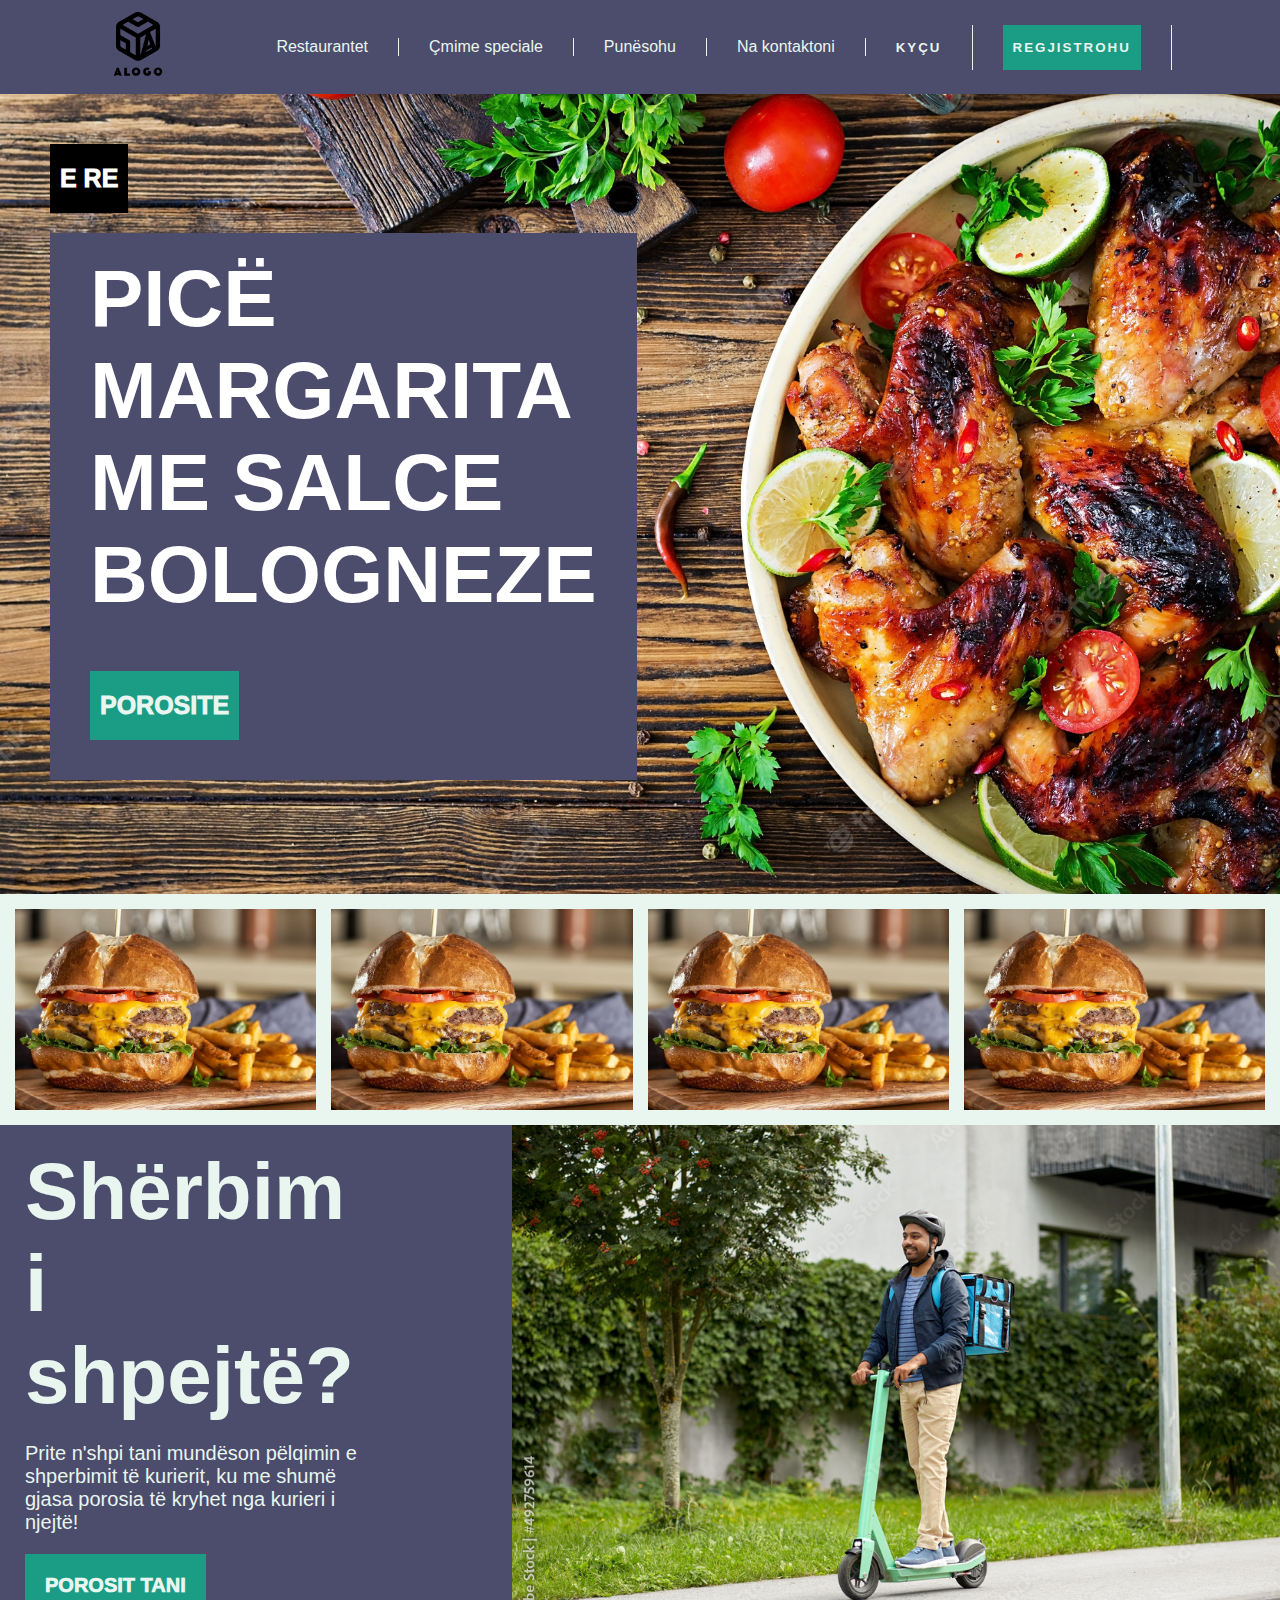
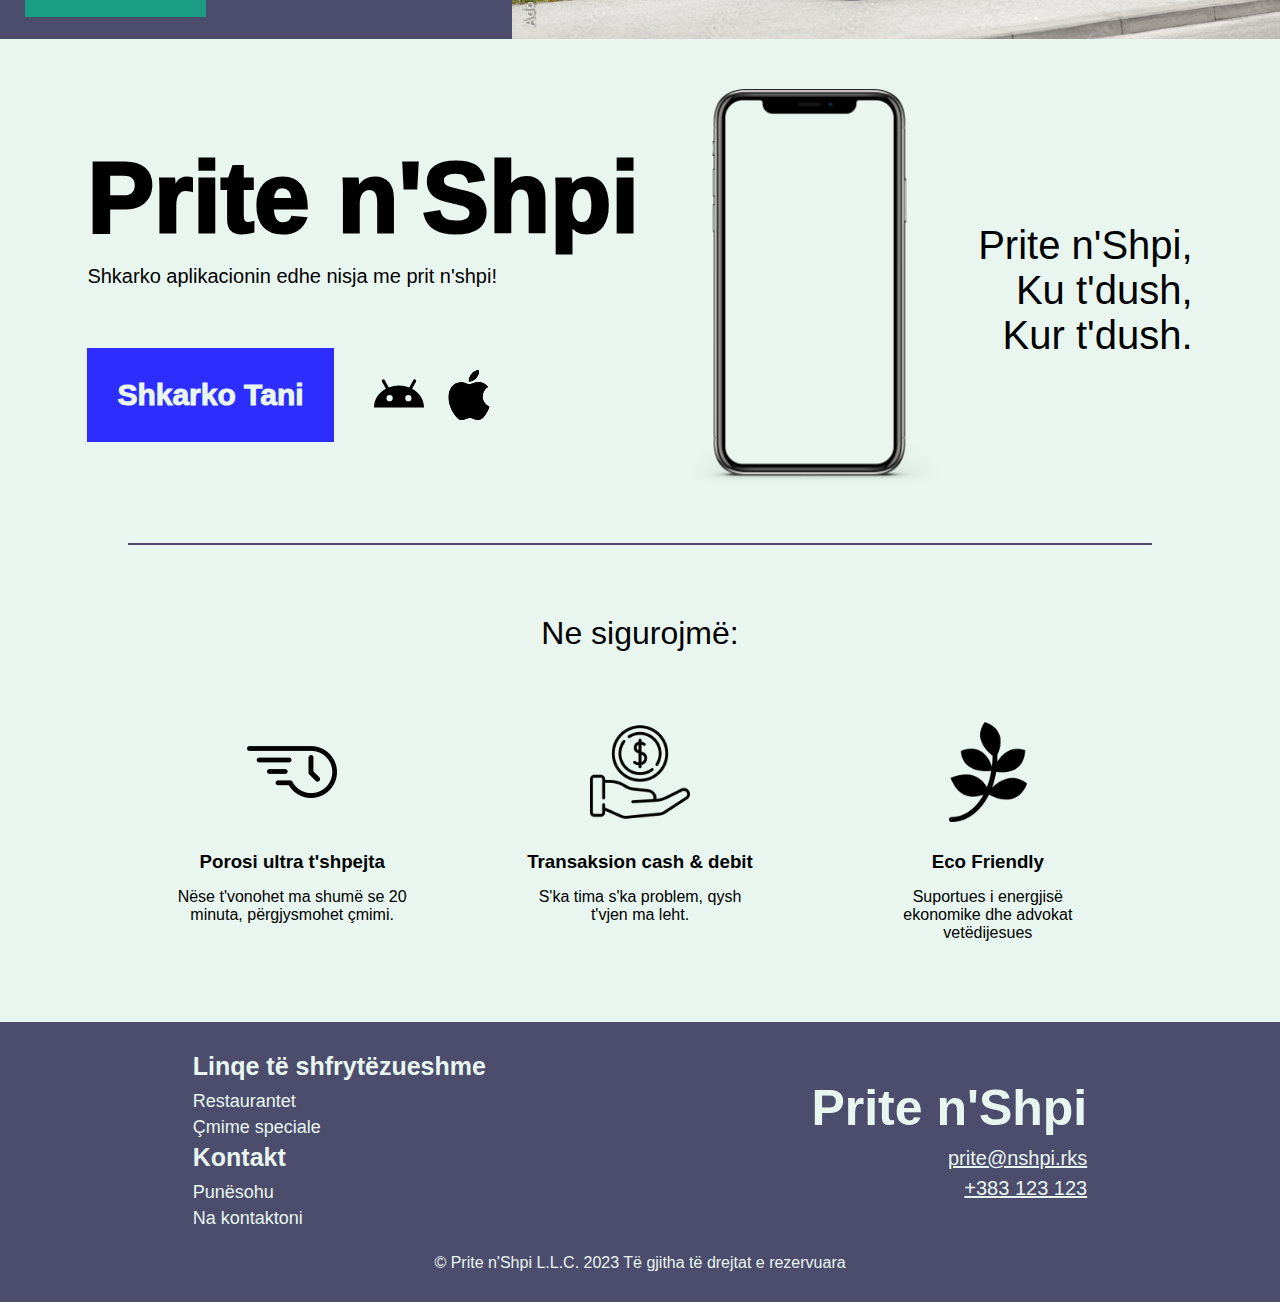
<file: index.html>
<!DOCTYPE html>
<html lang="en">
<head>
    <meta charset="UTF-8">
    <meta http-equiv="X-UA-Compatible" content="IE=edge">
    <meta name="viewport" content="width=device-width, initial-scale=1.0">
    <link rel="stylesheet" href="CSS/home.css">
    <title>Prite n'shpi</title>
</head>
<body>
    <header>
        <div class="logo">
            <img src="IMG/alogo-2.png">
        </div>
        <div class="navigation">
            <ul>
                <li><a href="restaurantet.html">Restaurantet</a></li>
                <li><a>Çmime speciale</a></li>
                <li><a>Punësohu</a></li>
                <li><a>Na kontaktoni</a></li>
                <li><button class="login">KYÇU</button></li>
                <li><button class="signin">REGJISTROHU</button></li>
            </ul>
        </div>
    </header>
    <section>
        <div class="description">
            <h1 class="status-price">
                E RE
            </h1>
            <div class="name">
                <h1>
                    PICË MARGARITA ME SALCE BOLOGNEZE
                </h1>
            
                <button class="order">
                    POROSITE
                </button>
            </div>
        </div>
    </div>
    </section>
    <nen-section>
        <div class="item1">
            <div class="item1-desc">
                <h3>Spicy Burger</h3>
                <p>Aurora</p>
                <button class="btn">Porosit Tani</button>
            </div>
            <img src="IMG/fooditem.jpg">
        </div>
        <div class="item2">
            <div class="item2-desc">
                <h3>Spicy Burger</h3>
                <p>Aurora</p>
                <button>Porosit Tani</button>
            </div>
            <img src="IMG/fooditem.jpg">
        </div>
        <div class="item3">
            <div class="item3-desc">
                <h3>Spicy Burger</h3>
                <p>Aurora</p>
                <button>Porosit Tani</button>
            </div>
            <img src="IMG/fooditem.jpg">
        </div>
        <div class="item4">
            <div class="item4-desc">
                <h3>Spicy Burger</h3>
                <p>Aurora</p>
                <button>Porosit Tani</button>
            </div>
            <img src="IMG/fooditem.jpg">
        </div>
    </nen-section>
    <article>
        <div class="article-description">
            <h1 class="title">Shërbim i shpejtë?</h1>
            <p>Prite n'shpi tani mundëson pëlqimin e shperbimit të kurierit, ku me shumë gjasa porosia të kryhet nga kurieri i njejtë!</p>
            <div class="group">
                <button class="order" href="restaurantet.html">POROSIT TANI</button>
                <h2>Dhe gjeje kurierin tënd.</h2>
            </div>
            
        </div>
        <div class="article-image">
            <img src="IMG/scooter_man.jpg">
        </div>
    </article>
    <app-info>
        <div class="left">
            <h1>Prite n'Shpi</h1>
            <p>Shkarko aplikacionin edhe nisja me prit n'shpi!</p>
            <div class="button-area">
                <button>Shkarko Tani</button>
                <svg xmlns="http://www.w3.org/2000/svg" width="50" height="50" fill="currentColor" class="bi bi-android" viewBox="0 0 16 16">
                    <path d="M2.76 3.061a.5.5 0 0 1 .679.2l1.283 2.352A8.94 8.94 0 0 1 8 5a8.94 8.94 0 0 1 3.278.613l1.283-2.352a.5.5 0 1 1 .878.478l-1.252 2.295C14.475 7.266 16 9.477 16 12H0c0-2.523 1.525-4.734 3.813-5.966L2.56 3.74a.5.5 0 0 1 .2-.678ZM5 10a1 1 0 1 0 0-2 1 1 0 0 0 0 2Zm6 0a1 1 0 1 0 0-2 1 1 0 0 0 0 2Z"/>
                </svg>
                <svg xmlns="http://www.w3.org/2000/svg" width="50" height="50" fill="currentColor" class="bi bi-apple" viewBox="0 0 16 16">
                    <path d="M11.182.008C11.148-.03 9.923.023 8.857 1.18c-1.066 1.156-.902 2.482-.878 2.516.024.034 1.52.087 2.475-1.258.955-1.345.762-2.391.728-2.43Zm3.314 11.733c-.048-.096-2.325-1.234-2.113-3.422.212-2.189 1.675-2.789 1.698-2.854.023-.065-.597-.79-1.254-1.157a3.692 3.692 0 0 0-1.563-.434c-.108-.003-.483-.095-1.254.116-.508.139-1.653.589-1.968.607-.316.018-1.256-.522-2.267-.665-.647-.125-1.333.131-1.824.328-.49.196-1.422.754-2.074 2.237-.652 1.482-.311 3.83-.067 4.56.244.729.625 1.924 1.273 2.796.576.984 1.34 1.667 1.659 1.899.319.232 1.219.386 1.843.067.502-.308 1.408-.485 1.766-.472.357.013 1.061.154 1.782.539.571.197 1.111.115 1.652-.105.541-.221 1.324-1.059 2.238-2.758.347-.79.505-1.217.473-1.282Z"/>
                    <path d="M11.182.008C11.148-.03 9.923.023 8.857 1.18c-1.066 1.156-.902 2.482-.878 2.516.024.034 1.52.087 2.475-1.258.955-1.345.762-2.391.728-2.43Zm3.314 11.733c-.048-.096-2.325-1.234-2.113-3.422.212-2.189 1.675-2.789 1.698-2.854.023-.065-.597-.79-1.254-1.157a3.692 3.692 0 0 0-1.563-.434c-.108-.003-.483-.095-1.254.116-.508.139-1.653.589-1.968.607-.316.018-1.256-.522-2.267-.665-.647-.125-1.333.131-1.824.328-.49.196-1.422.754-2.074 2.237-.652 1.482-.311 3.83-.067 4.56.244.729.625 1.924 1.273 2.796.576.984 1.34 1.667 1.659 1.899.319.232 1.219.386 1.843.067.502-.308 1.408-.485 1.766-.472.357.013 1.061.154 1.782.539.571.197 1.111.115 1.652-.105.541-.221 1.324-1.059 2.238-2.758.347-.79.505-1.217.473-1.282Z"/>
                </svg>
            </div>
            
        </div>
        <div class="middle">
            <img src="IMG/iphonebetter.png">
        </div>
        <div class="right">
            <h1>Prite n'Shpi, <br>
                Ku t'dush,    <br>
                Kur t'dush.   </h1>
        </div>
    </app-info>
    <footer-above>
        <h1>Ne sigurojmë:</h1>
        <div class="about">
            <div class="first">
                <img src="IMG/316759-200.png">
                <div class="first-desc">
                    <h3>Porosi ultra t'shpejta</h3>
                    <p>Nëse t'vonohet ma shumë se 20 minuta, përgjysmohet çmimi.</p>
                </div>
            </div>
            <div class="second">
                <div class="second-desc">
                    <img src="IMG/2543363.png">
                    <div class="first-desc">
                        <h3>Transaksion cash & debit</h3>
                        <p>S'ka tima s'ka problem, qysh t'vjen ma leht.</p>
                    </div>
                </div>
            </div>
            <div class="third">
                <div class="third-desc">
                    <div class="first-desc">
                        <img src="IMG/25611.png" alt="">
                        <h3>Eco Friendly</h3>
                        <p>Suportues i energjisë ekonomike dhe advokat vetëdijesues</p>
                    </div>
                </div>
            </div>
        </div>
    </footer-above>
    <footer>
        <div class="info-tab">
            <div class="left-info">
                <h1>Linqe të shfrytëzueshme</h1>
                <a href="restaurantet.html">Restaurantet</a>
                <a>Çmime speciale</a>
                <h1>Kontakt</h1>
                <a>Punësohu</a>
                <a>Na kontaktoni</a>
            </div>
            <div class="right-info">
                <h1>Prite n'Shpi</h1>
                <p>prite@nshpi.rks</p>
                <p>+383 123 123</p>
            </div>
        </div>
        <div class="copyright">
            <p>© Prite n'Shpi L.L.C. 2023 Të gjitha të drejtat e rezervuara</p>
        </div>
    </footer>
        
</body>
</html>
</file>
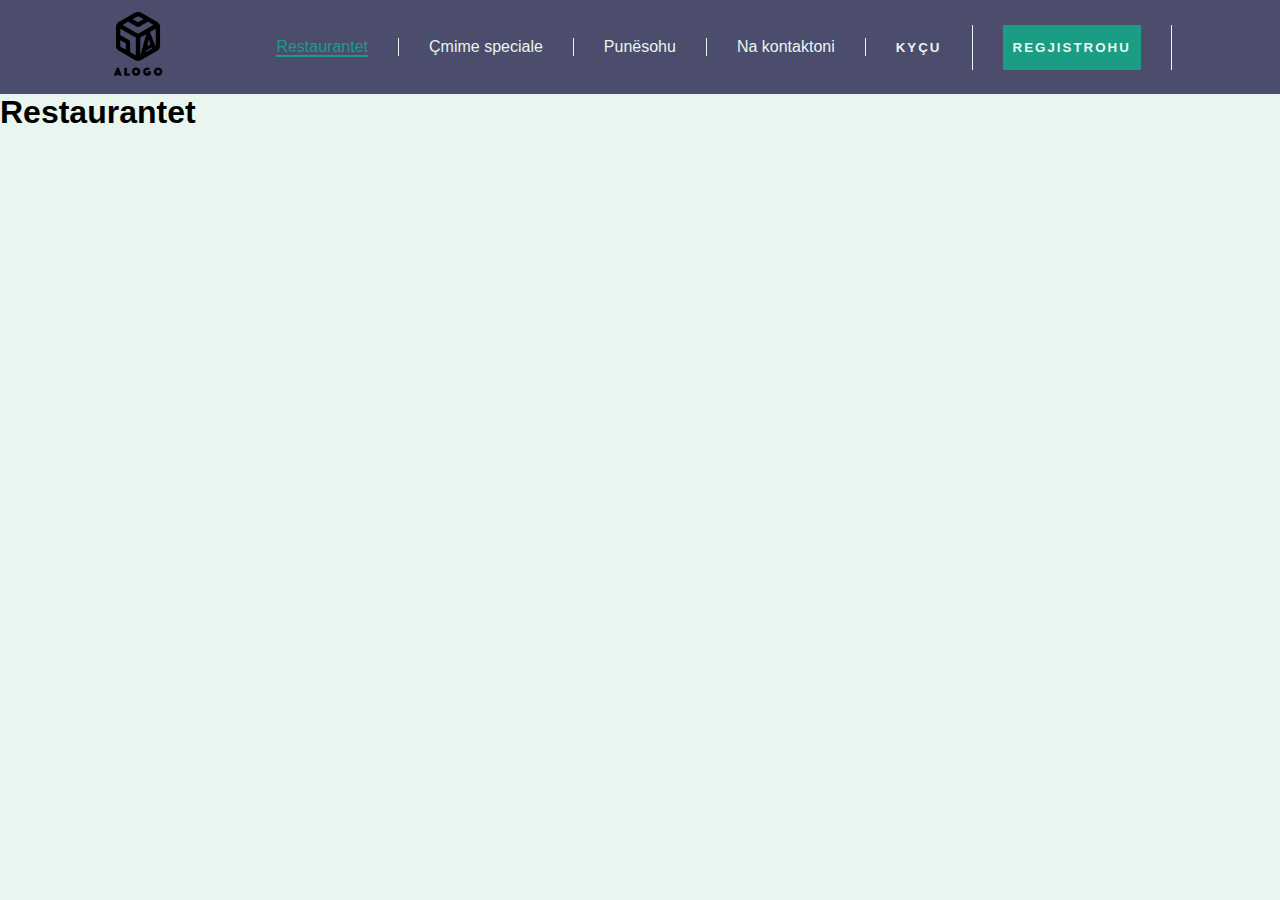
<file: restaurantet.html>
<!DOCTYPE html>
<html lang="en">
<head>
    <meta charset="UTF-8">
    <meta http-equiv="X-UA-Compatible" content="IE=edge">
    <meta name="viewport" content="width=device-width, initial-scale=1.0">
    <link rel="stylesheet" href="CSS/restaurant.css">
    <title>Restaurantet</title>
</head>
<body>
    <header>
        <div class="logo">
            <img src="IMG/alogo-2.png">
        </div>
        <div class="navigation">
            <ul>
                <li><a href="restaurantet.html" class="active">Restaurantet</a></li>
                <li><a>Çmime speciale</a></li>
                <li><a>Punësohu</a></li>
                <li><a>Na kontaktoni</a></li>
                <li><button class="login">KYÇU</button></li>
                <li><button class="signin">REGJISTROHU</button></li>
            </ul>
        </div>
    </header>
    <section>
        <div class="title">
            <h1>Restaurantet</h1>
        </div>
        <div class="container">
            <div class=""></div>
        </div>
    </section>
      
    
        
</body>
</html>
</file>
<file: CSS/home.css>
* {
  padding: 0;
  margin: 0;
  box-sizing: border-box;
}

body {
  background-color: #E8F6EF;
  font-family: Verdana, Geneva, Tahoma, sans-serif;
}

header {
  display: flex;
  justify-content: space-evenly;
  background-color: #4C4C6D;
  align-items: center;
}
header a {
  text-decoration: none;
  color: #E8F6EF;
  transition: color 0.3s, transform 0.3s;
}
header a:hover {
  color: #1B9C85;
  transform: scale(1.1);
}
header .logo img {
  width: 120px;
}
header .navigation ul {
  display: flex;
  align-items: center;
}
header .navigation ul li {
  color: #E8F6EF;
  border-right: solid 0.01px;
  padding-right: 30px;
  margin-right: 30px;
  list-style: none;
}
header .navigation ul li .login {
  color: #E8F6EF;
  background-color: transparent;
  font-weight: 500;
  letter-spacing: 2px;
  font-weight: 700;
  padding: 15px 0px;
  border: none;
}
header .navigation ul li .signin {
  color: #E8F6EF;
  font-weight: 800;
  letter-spacing: 2px;
  padding: 15px 10px;
  border: none;
  background-color: #1B9C85;
  transition: transform 0.3s;
}
header .navigation ul li .signin:hover {
  transform: scale(1.1);
}

section {
  background-image: url("/IMG/food.jpg");
  width: 100%;
  height: 50em;
  background-repeat: no-repeat;
  background-size: cover;
  transition: opacity 0.5s;
}
section .description {
  position: absolute;
  width: 40%;
  margin: 50px;
  display: flex;
  flex-direction: column;
}
section .description .status-price {
  background-color: black;
  width: -moz-fit-content;
  width: fit-content;
  color: white;
  padding: 20px 10px;
  font-size: 25px;
  font-weight: 1000;
  margin-bottom: 20px;
}
section .description .name {
  padding: 20px 40px;
  font-size: 40px;
  line-height: 2.3em;
  background-color: #4C4C6D;
  color: white;
  width: -moz-fit-content;
  width: fit-content;
  margin-bottom: 20px;
  transition: transform 0.3s ease-in-out;
}
section .description .order {
  border: none;
  background-color: #1B9C85;
  width: -moz-fit-content;
  width: fit-content;
  color: #E8F6EF;
  padding: 20px 10px;
  font-size: 25px;
  font-weight: 1000;
  margin-top: 50px;
  margin-bottom: 20px;
}
section .description .name:hover {
  transform: scale(1.05);
}

nen-section {
  display: grid;
  grid-template-columns: repeat(4, 1fr);
  grid-gap: 15px;
  padding: 15px;
  background-color: #E8F6EF;
}
nen-section img {
  width: 100%;
  height: 100%;
  transition: opacity 0.4s;
}
nen-section .item1 {
  display: flex;
  justify-content: center;
  align-items: center;
  background-color: #4C4C6D;
}
nen-section .item1:hover .item1-desc {
  display: inline;
  opacity: 1;
}
nen-section .item1:hover img {
  opacity: 0;
}
nen-section .item2 {
  display: flex;
  justify-content: center;
  align-items: center;
  background-color: #4C4C6D;
}
nen-section .item2:hover .item2-desc {
  display: inline;
  opacity: 1;
}
nen-section .item2:hover img {
  opacity: 0;
}
nen-section .item3 {
  display: flex;
  justify-content: center;
  align-items: center;
  background-color: #4C4C6D;
}
nen-section .item3:hover .item3-desc {
  display: inline;
  opacity: 1;
}
nen-section .item3:hover img {
  opacity: 0;
}
nen-section .item4 {
  display: flex;
  justify-content: center;
  align-items: center;
  background-color: #4C4C6D;
}
nen-section .item4:hover .item4-desc {
  display: inline;
  opacity: 1;
}
nen-section .item4:hover img {
  opacity: 0;
}
nen-section .item1-desc {
  position: absolute;
  text-align: center;
  display: none;
  font-size: 2em;
  color: #E8F6EF;
  row-gap: 50px;
  transition: opacity 0.4s;
}
nen-section .item1-desc p {
  font-size: 1em;
}
nen-section .item1-desc button {
  margin-top: 25px;
  padding: 20px 15px;
  background-color: #1B9C85;
  border: none;
  font-size: 15px;
  font-weight: bolder;
  color: #E8F6EF;
}
nen-section .item2-desc {
  position: absolute;
  text-align: center;
  display: none;
  font-size: 2em;
  color: #E8F6EF;
  row-gap: 50px;
  transition: opacity 0.4s;
}
nen-section .item2-desc p {
  font-size: 1em;
}
nen-section .item2-desc button {
  margin-top: 25px;
  padding: 20px 15px;
  border: none;
  font-size: 15px;
  background-color: #1B9C85;
  font-weight: bolder;
  color: #E8F6EF;
}
nen-section .item3-desc {
  position: absolute;
  text-align: center;
  display: none;
  font-size: 2em;
  color: #E8F6EF;
  row-gap: 50px;
  transition: opacity 0.4s;
}
nen-section .item3-desc p {
  font-size: 1em;
}
nen-section .item3-desc button {
  margin-top: 25px;
  padding: 20px 15px;
  background-color: #1B9C85;
  border: none;
  font-size: 15px;
  font-weight: bolder;
  color: #E8F6EF;
}
nen-section .item4-desc {
  position: absolute;
  text-align: center;
  display: none;
  font-size: 2em;
  color: #E8F6EF;
  row-gap: 50px;
  transition: opacity 0.4s;
}
nen-section .item4-desc p {
  font-size: 1em;
}
nen-section .item4-desc button {
  margin-top: 25px;
  padding: 20px 15px;
  background-color: #1B9C85;
  border: none;
  font-size: 15px;
  font-weight: bolder;
  color: #E8F6EF;
  transition: transform 1s ease-in-out;
}
nen-section .item4-desc button:hover {
  transform: scale(1.1);
}

article {
  display: flex;
  width: 100%;
  background-color: #4C4C6D;
}

.article-description {
  display: flex;
  flex-direction: column;
  justify-content: center;
  width: 40%;
  margin-left: 25px;
  padding-right: 10%;
  gap: 20px;
}
.article-description .title {
  color: #E8F6EF;
  font-size: 80px;
  align-items: center;
}
.article-description p {
  color: #E8F6EF;
  font-size: 20px;
}
.article-description .order {
  padding: 20px;
  font-weight: 1000;
  font-size: 20px;
  border: none;
  background-color: #1B9C85;
  color: #E8F6EF;
  transition: padding 0.4s ease-in-out, background-color 0.4s;
}
.article-description .order:hover {
  padding: 20px 40px;
  background-color: #206659;
}

.article-image {
  flex: 0 0 60%;
  overflow: hidden;
}

.article-image img {
  width: 100%;
  height: 100%;
}

.group {
  display: flex;
  align-items: center;
  gap: 20px;
}
.group h2 {
  color: #E8F6EF;
  display: none;
}

app-info {
  margin: 30px;
  display: flex;
  background-color: #E8F6EF;
  justify-content: space-evenly;
  align-items: center;
  padding: 20px;
}
app-info .left {
  width: -moz-fit-content;
  width: fit-content;
}
app-info .left h1 {
  font-size: 100px;
  font-weight: 1000;
  margin-bottom: 10px;
}
app-info .left p {
  font-size: 20px;
  margin-bottom: 60px;
}
app-info .left .button-area {
  display: flex;
  align-items: center;
}
app-info .left .button-area svg {
  margin: 10px;
}
app-info .left button {
  margin-right: 30px;
  padding: 30px;
  font-weight: 1000;
  font-size: 30px;
  border: none;
  background-color: rgb(45, 45, 255);
  color: #E8F6EF;
  transition: transform 0.4s ease-in-out;
}
app-info .left button:hover {
  transform: scale(1.1);
}
app-info .middle {
  width: -moz-fit-content;
  width: fit-content;
}
app-info .middle img {
  height: 400px;
  width: auto;
}
app-info .right {
  width: -moz-fit-content;
  width: fit-content;
  text-align: right;
}
app-info .right h1 {
  font-size: 40px;
  font-weight: 500;
}

footer-above {
  display: flex;
  flex-direction: column;
  align-items: center;
}
footer-above h1 {
  padding: 70px;
  width: 80%;
  text-align: center;
  border-top: #4C4C6D solid 2px;
  font-weight: 500;
}
footer-above .about {
  display: flex;
  flex-direction: row;
  justify-content: space-evenly;
  text-align: center;
}
footer-above .about img {
  width: 100px;
  margin-bottom: 25px;
}
footer-above .about .first {
  width: 20%;
}
footer-above .about .first h3 {
  padding-bottom: 15px;
}
footer-above .about .second {
  width: 20%;
}
footer-above .about .second h3 {
  padding-bottom: 15px;
}
footer-above .about .third {
  width: 20%;
}
footer-above .about .third h3 {
  padding-bottom: 15px;
}

footer {
  display: flex;
  flex-direction: column;
  background-color: #4C4C6D;
  color: #E8F6EF;
  padding: 30px;
  margin-top: 80px;
}
footer a {
  text-decoration: none;
  color: #E8F6EF;
  transition: color 0.3s;
}
footer a:hover {
  color: #1B9C85;
}
footer .info-tab {
  display: flex;
  justify-content: space-around;
  align-items: center;
}
footer .info-tab .left-info {
  display: flex;
  flex-direction: column;
}
footer .info-tab .left-info h1 {
  font-size: 25px;
  margin-bottom: 10px;
}
footer .info-tab .left-info a {
  margin-bottom: 5px;
  font-size: 18px;
}
footer .info-tab .right-info {
  text-align: right;
}
footer .info-tab .right-info h1 {
  font-size: 50px;
  margin-bottom: 10px;
}
footer .info-tab .right-info p {
  font-size: 20px;
  margin-bottom: 7px;
  text-decoration: underline;
}

.copyright {
  margin-top: 20px;
  text-align: center;
}/*# sourceMappingURL=home.css.map */
</file>
<file: CSS/restaurant.css>
* {
  padding: 0;
  margin: 0;
  box-sizing: border-box;
}

body {
  background-color: #E8F6EF;
  font-family: Verdana, Geneva, Tahoma, sans-serif;
}

header {
  display: flex;
  justify-content: space-evenly;
  background-color: #4C4C6D;
  align-items: center;
}
header a {
  text-decoration: none;
  color: #E8F6EF;
  transition: color 0.3s, transform 0.3s;
}
header .active {
  color: #1B9C85;
  border-bottom: #1B9C85 solid 2px;
}
header a:hover {
  color: #1B9C85;
  transform: scale(1.1);
}
header .logo img {
  width: 120px;
}
header .navigation ul {
  display: flex;
  align-items: center;
}
header .navigation ul li {
  color: #E8F6EF;
  border-right: solid 0.01px;
  padding-right: 30px;
  margin-right: 30px;
  list-style: none;
}
header .navigation ul li .login {
  color: #E8F6EF;
  background-color: transparent;
  font-weight: 500;
  letter-spacing: 2px;
  font-weight: 700;
  padding: 15px 0px;
  border: none;
}
header .navigation ul li .signin {
  color: #E8F6EF;
  font-weight: 800;
  letter-spacing: 2px;
  padding: 15px 10px;
  border: none;
  background-color: #1B9C85;
  transition: transform 0.3s;
}
header .navigation ul li .signin:hover {
  transform: scale(1.1);
}/*# sourceMappingURL=restaurant.css.map */
</file>
